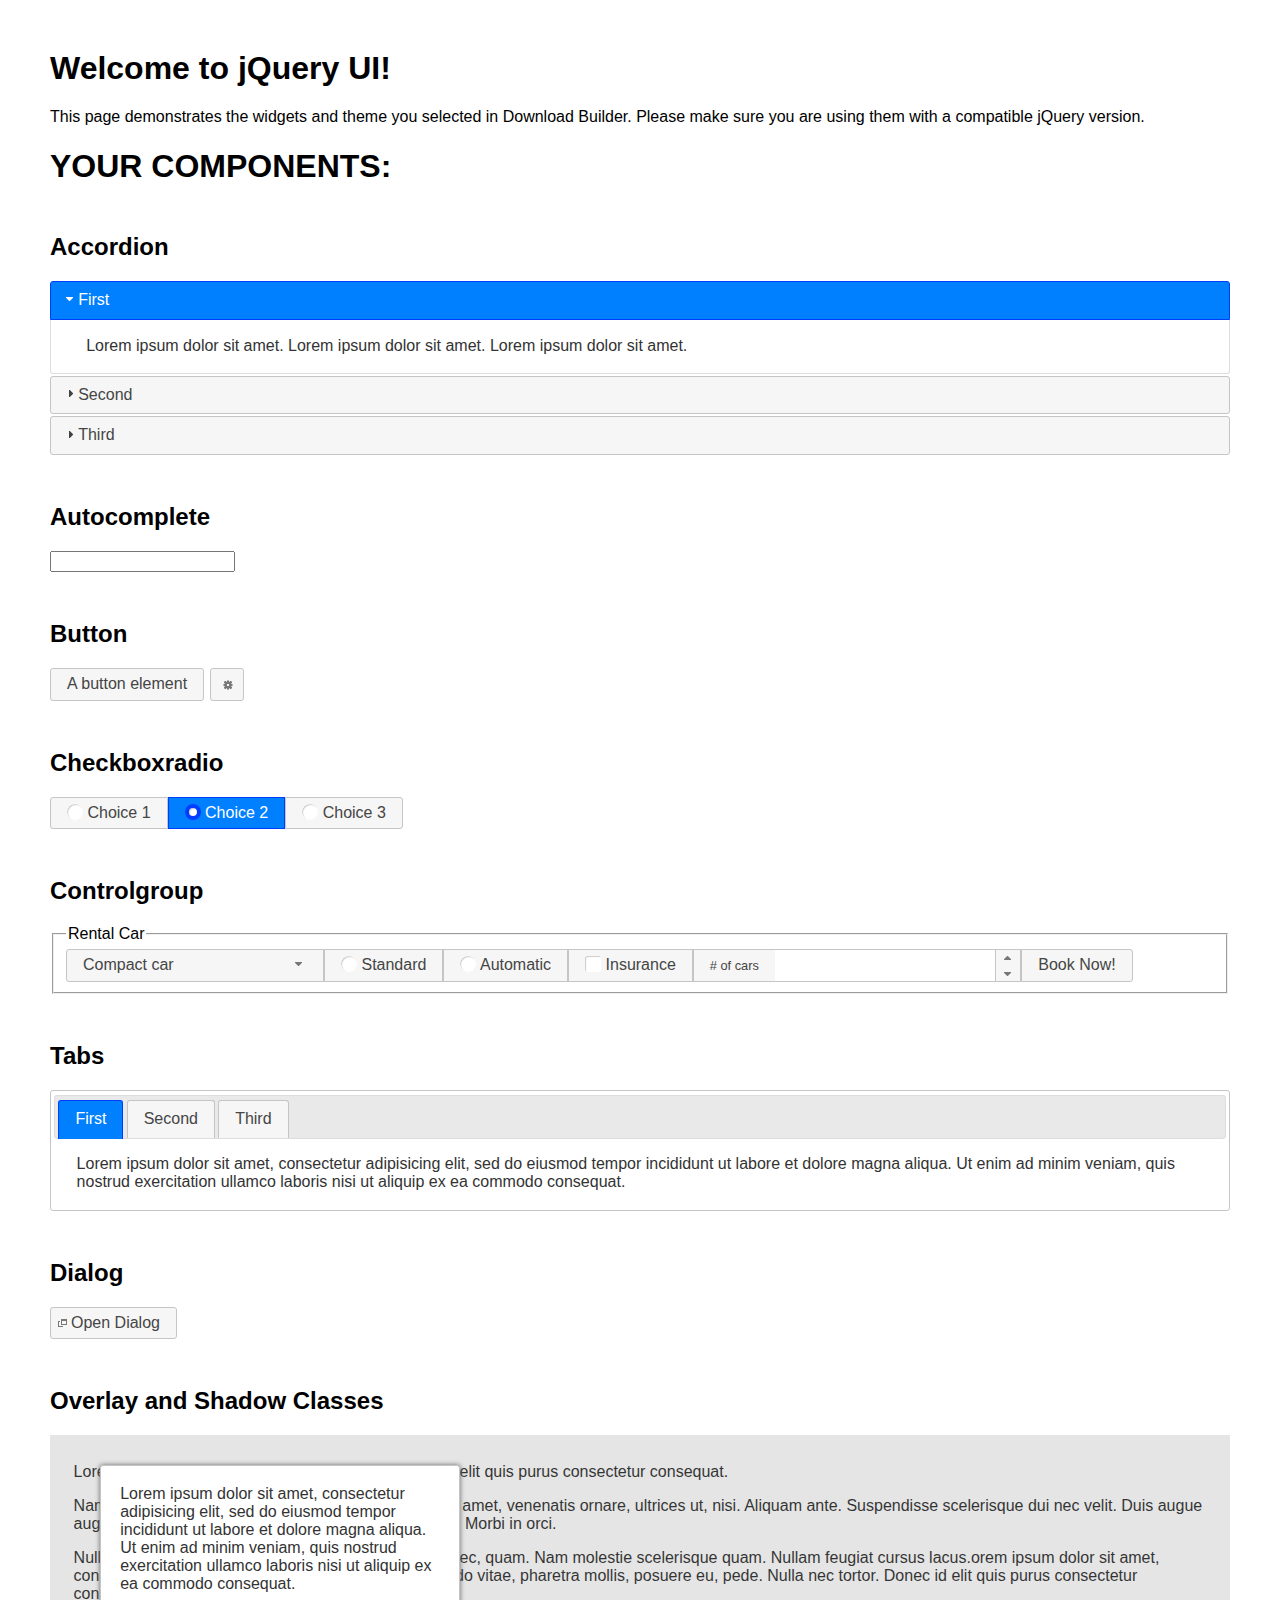
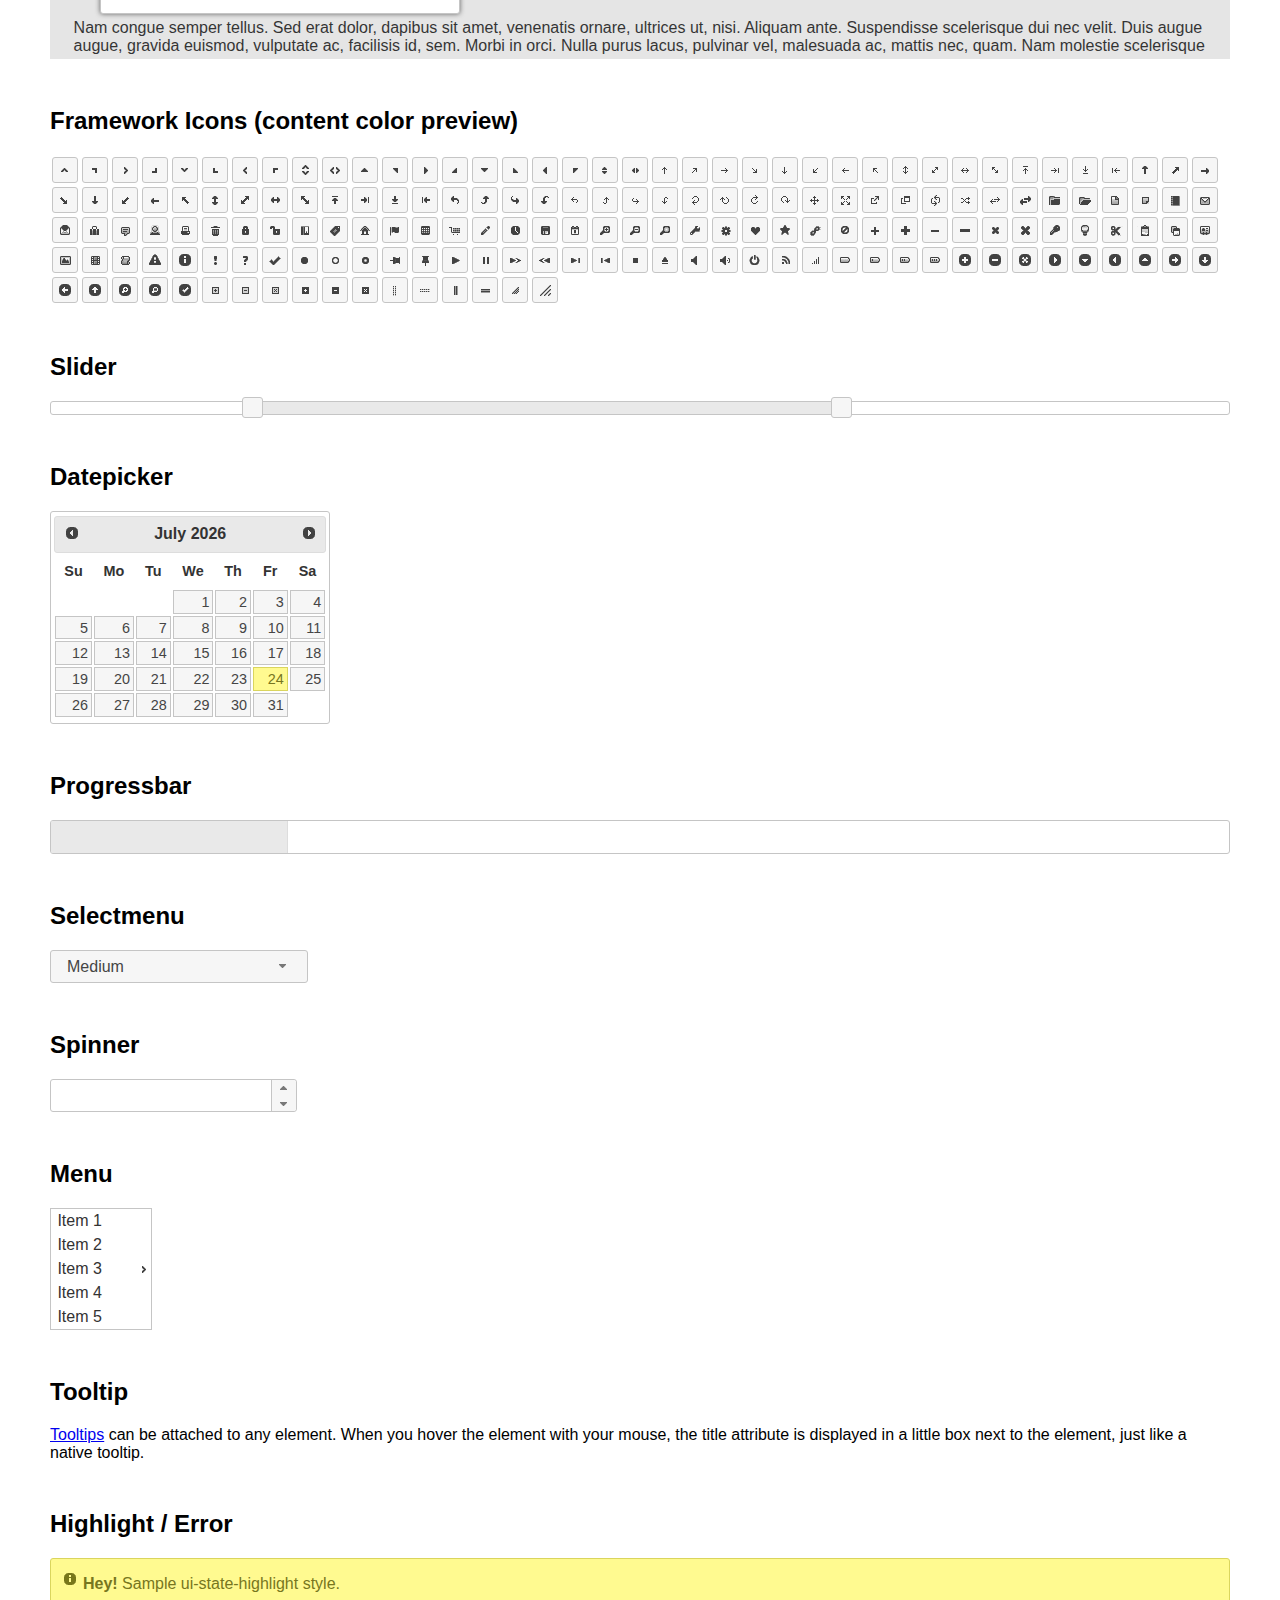
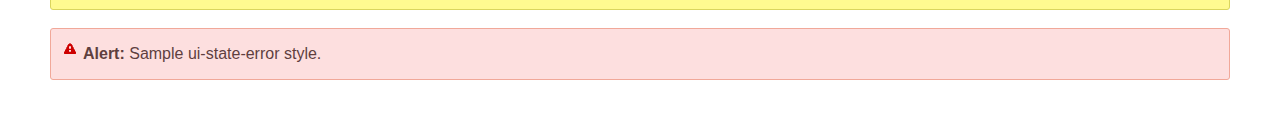
<file: files/jquery/jquery-ui-1.12.1.custom/index.html>
<!doctype html>
<html lang="us">
<head>
	<meta charset="utf-8">
	<title>jQuery UI Example Page</title>
	<link href="jquery-ui.css" rel="stylesheet">
	<style>
	body{
		font-family: "Trebuchet MS", sans-serif;
		margin: 50px;
	}
	.demoHeaders {
		margin-top: 2em;
	}
	#dialog-link {
		padding: .4em 1em .4em 20px;
		text-decoration: none;
		position: relative;
	}
	#dialog-link span.ui-icon {
		margin: 0 5px 0 0;
		position: absolute;
		left: .2em;
		top: 50%;
		margin-top: -8px;
	}
	#icons {
		margin: 0;
		padding: 0;
	}
	#icons li {
		margin: 2px;
		position: relative;
		padding: 4px 0;
		cursor: pointer;
		float: left;
		list-style: none;
	}
	#icons span.ui-icon {
		float: left;
		margin: 0 4px;
	}
	.fakewindowcontain .ui-widget-overlay {
		position: absolute;
	}
	select {
		width: 200px;
	}
	</style>
</head>
<body>

<h1>Welcome to jQuery UI!</h1>

<div class="ui-widget">
	<p>This page demonstrates the widgets and theme you selected in Download Builder. Please make sure you are using them with a compatible jQuery version.</p>
</div>

<h1>YOUR COMPONENTS:</h1>

<!-- Accordion -->
<h2 class="demoHeaders">Accordion</h2>
<div id="accordion">
	<h3>First</h3>
	<div>Lorem ipsum dolor sit amet. Lorem ipsum dolor sit amet. Lorem ipsum dolor sit amet.</div>
	<h3>Second</h3>
	<div>Phasellus mattis tincidunt nibh.</div>
	<h3>Third</h3>
	<div>Nam dui erat, auctor a, dignissim quis.</div>
</div>

<!-- Autocomplete -->
<h2 class="demoHeaders">Autocomplete</h2>
<div>
	<input id="autocomplete" title="type &quot;a&quot;">
</div>

<!-- Button -->
<h2 class="demoHeaders">Button</h2>
<button id="button">A button element</button>
<button id="button-icon">An icon-only button</button>

<!-- Checkboxradio -->
<h2 class="demoHeaders">Checkboxradio</h2>
<form style="margin-top: 1em;">
	<div id="radioset">
		<input type="radio" id="radio1" name="radio"><label for="radio1">Choice 1</label>
		<input type="radio" id="radio2" name="radio" checked="checked"><label for="radio2">Choice 2</label>
		<input type="radio" id="radio3" name="radio"><label for="radio3">Choice 3</label>
	</div>
</form>

<!-- Controlgroup -->
<h2 class="demoHeaders">Controlgroup</h2>
<fieldset>
	<legend>Rental Car</legend>
	<div id="controlgroup">
		<select id="car-type">
			<option>Compact car</option>
			<option>Midsize car</option>
			<option>Full size car</option>
			<option>SUV</option>
			<option>Luxury</option>
			<option>Truck</option>
			<option>Van</option>
		</select>
		<label for="transmission-standard">Standard</label>
		<input type="radio" name="transmission" id="transmission-standard">
		<label for="transmission-automatic">Automatic</label>
		<input type="radio" name="transmission" id="transmission-automatic">
		<label for="insurance">Insurance</label>
		<input type="checkbox" name="insurance" id="insurance">
		<label for="horizontal-spinner" class="ui-controlgroup-label"># of cars</label>
		<input id="horizontal-spinner" class="ui-spinner-input">
		<button>Book Now!</button>
	</div>
</fieldset>

<!-- Tabs -->
<h2 class="demoHeaders">Tabs</h2>
<div id="tabs">
	<ul>
		<li><a href="#tabs-1">First</a></li>
		<li><a href="#tabs-2">Second</a></li>
		<li><a href="#tabs-3">Third</a></li>
	</ul>
	<div id="tabs-1">Lorem ipsum dolor sit amet, consectetur adipisicing elit, sed do eiusmod tempor incididunt ut labore et dolore magna aliqua. Ut enim ad minim veniam, quis nostrud exercitation ullamco laboris nisi ut aliquip ex ea commodo consequat.</div>
	<div id="tabs-2">Phasellus mattis tincidunt nibh. Cras orci urna, blandit id, pretium vel, aliquet ornare, felis. Maecenas scelerisque sem non nisl. Fusce sed lorem in enim dictum bibendum.</div>
	<div id="tabs-3">Nam dui erat, auctor a, dignissim quis, sollicitudin eu, felis. Pellentesque nisi urna, interdum eget, sagittis et, consequat vestibulum, lacus. Mauris porttitor ullamcorper augue.</div>
</div>

<h2 class="demoHeaders">Dialog</h2>
<p>
	<button id="dialog-link" class="ui-button ui-corner-all ui-widget">
		<span class="ui-icon ui-icon-newwin"></span>Open Dialog
	</button>
</p>

<h2 class="demoHeaders">Overlay and Shadow Classes</h2>
<div style="position: relative; width: 96%; height: 200px; padding:1% 2%; overflow:hidden;" class="fakewindowcontain">
	<p>Lorem ipsum dolor sit amet,  Nulla nec tortor. Donec id elit quis purus consectetur consequat. </p><p>Nam congue semper tellus. Sed erat dolor, dapibus sit amet, venenatis ornare, ultrices ut, nisi. Aliquam ante. Suspendisse scelerisque dui nec velit. Duis augue augue, gravida euismod, vulputate ac, facilisis id, sem. Morbi in orci. </p><p>Nulla purus lacus, pulvinar vel, malesuada ac, mattis nec, quam. Nam molestie scelerisque quam. Nullam feugiat cursus lacus.orem ipsum dolor sit amet, consectetur adipiscing elit. Donec libero risus, commodo vitae, pharetra mollis, posuere eu, pede. Nulla nec tortor. Donec id elit quis purus consectetur consequat. </p><p>Nam congue semper tellus. Sed erat dolor, dapibus sit amet, venenatis ornare, ultrices ut, nisi. Aliquam ante. Suspendisse scelerisque dui nec velit. Duis augue augue, gravida euismod, vulputate ac, facilisis id, sem. Morbi in orci. Nulla purus lacus, pulvinar vel, malesuada ac, mattis nec, quam. Nam molestie scelerisque quam. </p><p>Nullam feugiat cursus lacus.orem ipsum dolor sit amet, consectetur adipiscing elit. Donec libero risus, commodo vitae, pharetra mollis, posuere eu, pede. Nulla nec tortor. Donec id elit quis purus consectetur consequat. Nam congue semper tellus. Sed erat dolor, dapibus sit amet, venenatis ornare, ultrices ut, nisi. Aliquam ante. </p><p>Suspendisse scelerisque dui nec velit. Duis augue augue, gravida euismod, vulputate ac, facilisis id, sem. Morbi in orci. Nulla purus lacus, pulvinar vel, malesuada ac, mattis nec, quam. Nam molestie scelerisque quam. Nullam feugiat cursus lacus.orem ipsum dolor sit amet, consectetur adipiscing elit. Donec libero risus, commodo vitae, pharetra mollis, posuere eu, pede. Nulla nec tortor. Donec id elit quis purus consectetur consequat. Nam congue semper tellus. Sed erat dolor, dapibus sit amet, venenatis ornare, ultrices ut, nisi. </p>

	<!-- ui-dialog -->
	<div class="ui-widget-overlay ui-front"></div>
	<div style="position: absolute; width: 320px; left: 50px; top: 30px; padding: 1.2em" class="ui-widget ui-front ui-widget-content ui-corner-all ui-widget-shadow">
		Lorem ipsum dolor sit amet, consectetur adipisicing elit, sed do eiusmod tempor incididunt ut labore et dolore magna aliqua. Ut enim ad minim veniam, quis nostrud exercitation ullamco laboris nisi ut aliquip ex ea commodo consequat.
	</div>

</div>

<!-- ui-dialog -->
<div id="dialog" title="Dialog Title">
	<p>Lorem ipsum dolor sit amet, consectetur adipisicing elit, sed do eiusmod tempor incididunt ut labore et dolore magna aliqua. Ut enim ad minim veniam, quis nostrud exercitation ullamco laboris nisi ut aliquip ex ea commodo consequat.</p>
</div>


<h2 class="demoHeaders">Framework Icons (content color preview)</h2>
<ul id="icons" class="ui-widget ui-helper-clearfix">
	<li class="ui-state-default ui-corner-all" title=".ui-icon-caret-1-n"><span class="ui-icon ui-icon-caret-1-n"></span></li>
	<li class="ui-state-default ui-corner-all" title=".ui-icon-caret-1-ne"><span class="ui-icon ui-icon-caret-1-ne"></span></li>
	<li class="ui-state-default ui-corner-all" title=".ui-icon-caret-1-e"><span class="ui-icon ui-icon-caret-1-e"></span></li>
	<li class="ui-state-default ui-corner-all" title=".ui-icon-caret-1-se"><span class="ui-icon ui-icon-caret-1-se"></span></li>
	<li class="ui-state-default ui-corner-all" title=".ui-icon-caret-1-s"><span class="ui-icon ui-icon-caret-1-s"></span></li>
	<li class="ui-state-default ui-corner-all" title=".ui-icon-caret-1-sw"><span class="ui-icon ui-icon-caret-1-sw"></span></li>
	<li class="ui-state-default ui-corner-all" title=".ui-icon-caret-1-w"><span class="ui-icon ui-icon-caret-1-w"></span></li>
	<li class="ui-state-default ui-corner-all" title=".ui-icon-caret-1-nw"><span class="ui-icon ui-icon-caret-1-nw"></span></li>
	<li class="ui-state-default ui-corner-all" title=".ui-icon-caret-2-n-s"><span class="ui-icon ui-icon-caret-2-n-s"></span></li>
	<li class="ui-state-default ui-corner-all" title=".ui-icon-caret-2-e-w"><span class="ui-icon ui-icon-caret-2-e-w"></span></li>
	<li class="ui-state-default ui-corner-all" title=".ui-icon-triangle-1-n"><span class="ui-icon ui-icon-triangle-1-n"></span></li>
	<li class="ui-state-default ui-corner-all" title=".ui-icon-triangle-1-ne"><span class="ui-icon ui-icon-triangle-1-ne"></span></li>
	<li class="ui-state-default ui-corner-all" title=".ui-icon-triangle-1-e"><span class="ui-icon ui-icon-triangle-1-e"></span></li>
	<li class="ui-state-default ui-corner-all" title=".ui-icon-triangle-1-se"><span class="ui-icon ui-icon-triangle-1-se"></span></li>
	<li class="ui-state-default ui-corner-all" title=".ui-icon-triangle-1-s"><span class="ui-icon ui-icon-triangle-1-s"></span></li>
	<li class="ui-state-default ui-corner-all" title=".ui-icon-triangle-1-sw"><span class="ui-icon ui-icon-triangle-1-sw"></span></li>
	<li class="ui-state-default ui-corner-all" title=".ui-icon-triangle-1-w"><span class="ui-icon ui-icon-triangle-1-w"></span></li>
	<li class="ui-state-default ui-corner-all" title=".ui-icon-triangle-1-nw"><span class="ui-icon ui-icon-triangle-1-nw"></span></li>
	<li class="ui-state-default ui-corner-all" title=".ui-icon-triangle-2-n-s"><span class="ui-icon ui-icon-triangle-2-n-s"></span></li>
	<li class="ui-state-default ui-corner-all" title=".ui-icon-triangle-2-e-w"><span class="ui-icon ui-icon-triangle-2-e-w"></span></li>
	<li class="ui-state-default ui-corner-all" title=".ui-icon-arrow-1-n"><span class="ui-icon ui-icon-arrow-1-n"></span></li>
	<li class="ui-state-default ui-corner-all" title=".ui-icon-arrow-1-ne"><span class="ui-icon ui-icon-arrow-1-ne"></span></li>
	<li class="ui-state-default ui-corner-all" title=".ui-icon-arrow-1-e"><span class="ui-icon ui-icon-arrow-1-e"></span></li>
	<li class="ui-state-default ui-corner-all" title=".ui-icon-arrow-1-se"><span class="ui-icon ui-icon-arrow-1-se"></span></li>
	<li class="ui-state-default ui-corner-all" title=".ui-icon-arrow-1-s"><span class="ui-icon ui-icon-arrow-1-s"></span></li>
	<li class="ui-state-default ui-corner-all" title=".ui-icon-arrow-1-sw"><span class="ui-icon ui-icon-arrow-1-sw"></span></li>
	<li class="ui-state-default ui-corner-all" title=".ui-icon-arrow-1-w"><span class="ui-icon ui-icon-arrow-1-w"></span></li>
	<li class="ui-state-default ui-corner-all" title=".ui-icon-arrow-1-nw"><span class="ui-icon ui-icon-arrow-1-nw"></span></li>
	<li class="ui-state-default ui-corner-all" title=".ui-icon-arrow-2-n-s"><span class="ui-icon ui-icon-arrow-2-n-s"></span></li>
	<li class="ui-state-default ui-corner-all" title=".ui-icon-arrow-2-ne-sw"><span class="ui-icon ui-icon-arrow-2-ne-sw"></span></li>
	<li class="ui-state-default ui-corner-all" title=".ui-icon-arrow-2-e-w"><span class="ui-icon ui-icon-arrow-2-e-w"></span></li>
	<li class="ui-state-default ui-corner-all" title=".ui-icon-arrow-2-se-nw"><span class="ui-icon ui-icon-arrow-2-se-nw"></span></li>
	<li class="ui-state-default ui-corner-all" title=".ui-icon-arrowstop-1-n"><span class="ui-icon ui-icon-arrowstop-1-n"></span></li>
	<li class="ui-state-default ui-corner-all" title=".ui-icon-arrowstop-1-e"><span class="ui-icon ui-icon-arrowstop-1-e"></span></li>
	<li class="ui-state-default ui-corner-all" title=".ui-icon-arrowstop-1-s"><span class="ui-icon ui-icon-arrowstop-1-s"></span></li>
	<li class="ui-state-default ui-corner-all" title=".ui-icon-arrowstop-1-w"><span class="ui-icon ui-icon-arrowstop-1-w"></span></li>
	<li class="ui-state-default ui-corner-all" title=".ui-icon-arrowthick-1-n"><span class="ui-icon ui-icon-arrowthick-1-n"></span></li>
	<li class="ui-state-default ui-corner-all" title=".ui-icon-arrowthick-1-ne"><span class="ui-icon ui-icon-arrowthick-1-ne"></span></li>
	<li class="ui-state-default ui-corner-all" title=".ui-icon-arrowthick-1-e"><span class="ui-icon ui-icon-arrowthick-1-e"></span></li>
	<li class="ui-state-default ui-corner-all" title=".ui-icon-arrowthick-1-se"><span class="ui-icon ui-icon-arrowthick-1-se"></span></li>
	<li class="ui-state-default ui-corner-all" title=".ui-icon-arrowthick-1-s"><span class="ui-icon ui-icon-arrowthick-1-s"></span></li>
	<li class="ui-state-default ui-corner-all" title=".ui-icon-arrowthick-1-sw"><span class="ui-icon ui-icon-arrowthick-1-sw"></span></li>
	<li class="ui-state-default ui-corner-all" title=".ui-icon-arrowthick-1-w"><span class="ui-icon ui-icon-arrowthick-1-w"></span></li>
	<li class="ui-state-default ui-corner-all" title=".ui-icon-arrowthick-1-nw"><span class="ui-icon ui-icon-arrowthick-1-nw"></span></li>
	<li class="ui-state-default ui-corner-all" title=".ui-icon-arrowthick-2-n-s"><span class="ui-icon ui-icon-arrowthick-2-n-s"></span></li>
	<li class="ui-state-default ui-corner-all" title=".ui-icon-arrowthick-2-ne-sw"><span class="ui-icon ui-icon-arrowthick-2-ne-sw"></span></li>
	<li class="ui-state-default ui-corner-all" title=".ui-icon-arrowthick-2-e-w"><span class="ui-icon ui-icon-arrowthick-2-e-w"></span></li>
	<li class="ui-state-default ui-corner-all" title=".ui-icon-arrowthick-2-se-nw"><span class="ui-icon ui-icon-arrowthick-2-se-nw"></span></li>
	<li class="ui-state-default ui-corner-all" title=".ui-icon-arrowthickstop-1-n"><span class="ui-icon ui-icon-arrowthickstop-1-n"></span></li>
	<li class="ui-state-default ui-corner-all" title=".ui-icon-arrowthickstop-1-e"><span class="ui-icon ui-icon-arrowthickstop-1-e"></span></li>
	<li class="ui-state-default ui-corner-all" title=".ui-icon-arrowthickstop-1-s"><span class="ui-icon ui-icon-arrowthickstop-1-s"></span></li>
	<li class="ui-state-default ui-corner-all" title=".ui-icon-arrowthickstop-1-w"><span class="ui-icon ui-icon-arrowthickstop-1-w"></span></li>
	<li class="ui-state-default ui-corner-all" title=".ui-icon-arrowreturnthick-1-w"><span class="ui-icon ui-icon-arrowreturnthick-1-w"></span></li>
	<li class="ui-state-default ui-corner-all" title=".ui-icon-arrowreturnthick-1-n"><span class="ui-icon ui-icon-arrowreturnthick-1-n"></span></li>
	<li class="ui-state-default ui-corner-all" title=".ui-icon-arrowreturnthick-1-e"><span class="ui-icon ui-icon-arrowreturnthick-1-e"></span></li>
	<li class="ui-state-default ui-corner-all" title=".ui-icon-arrowreturnthick-1-s"><span class="ui-icon ui-icon-arrowreturnthick-1-s"></span></li>
	<li class="ui-state-default ui-corner-all" title=".ui-icon-arrowreturn-1-w"><span class="ui-icon ui-icon-arrowreturn-1-w"></span></li>
	<li class="ui-state-default ui-corner-all" title=".ui-icon-arrowreturn-1-n"><span class="ui-icon ui-icon-arrowreturn-1-n"></span></li>
	<li class="ui-state-default ui-corner-all" title=".ui-icon-arrowreturn-1-e"><span class="ui-icon ui-icon-arrowreturn-1-e"></span></li>
	<li class="ui-state-default ui-corner-all" title=".ui-icon-arrowreturn-1-s"><span class="ui-icon ui-icon-arrowreturn-1-s"></span></li>
	<li class="ui-state-default ui-corner-all" title=".ui-icon-arrowrefresh-1-w"><span class="ui-icon ui-icon-arrowrefresh-1-w"></span></li>
	<li class="ui-state-default ui-corner-all" title=".ui-icon-arrowrefresh-1-n"><span class="ui-icon ui-icon-arrowrefresh-1-n"></span></li>
	<li class="ui-state-default ui-corner-all" title=".ui-icon-arrowrefresh-1-e"><span class="ui-icon ui-icon-arrowrefresh-1-e"></span></li>
	<li class="ui-state-default ui-corner-all" title=".ui-icon-arrowrefresh-1-s"><span class="ui-icon ui-icon-arrowrefresh-1-s"></span></li>
	<li class="ui-state-default ui-corner-all" title=".ui-icon-arrow-4"><span class="ui-icon ui-icon-arrow-4"></span></li>
	<li class="ui-state-default ui-corner-all" title=".ui-icon-arrow-4-diag"><span class="ui-icon ui-icon-arrow-4-diag"></span></li>
	<li class="ui-state-default ui-corner-all" title=".ui-icon-extlink"><span class="ui-icon ui-icon-extlink"></span></li>
	<li class="ui-state-default ui-corner-all" title=".ui-icon-newwin"><span class="ui-icon ui-icon-newwin"></span></li>
	<li class="ui-state-default ui-corner-all" title=".ui-icon-refresh"><span class="ui-icon ui-icon-refresh"></span></li>
	<li class="ui-state-default ui-corner-all" title=".ui-icon-shuffle"><span class="ui-icon ui-icon-shuffle"></span></li>
	<li class="ui-state-default ui-corner-all" title=".ui-icon-transfer-e-w"><span class="ui-icon ui-icon-transfer-e-w"></span></li>
	<li class="ui-state-default ui-corner-all" title=".ui-icon-transferthick-e-w"><span class="ui-icon ui-icon-transferthick-e-w"></span></li>
	<li class="ui-state-default ui-corner-all" title=".ui-icon-folder-collapsed"><span class="ui-icon ui-icon-folder-collapsed"></span></li>
	<li class="ui-state-default ui-corner-all" title=".ui-icon-folder-open"><span class="ui-icon ui-icon-folder-open"></span></li>
	<li class="ui-state-default ui-corner-all" title=".ui-icon-document"><span class="ui-icon ui-icon-document"></span></li>
	<li class="ui-state-default ui-corner-all" title=".ui-icon-document-b"><span class="ui-icon ui-icon-document-b"></span></li>
	<li class="ui-state-default ui-corner-all" title=".ui-icon-note"><span class="ui-icon ui-icon-note"></span></li>
	<li class="ui-state-default ui-corner-all" title=".ui-icon-mail-closed"><span class="ui-icon ui-icon-mail-closed"></span></li>
	<li class="ui-state-default ui-corner-all" title=".ui-icon-mail-open"><span class="ui-icon ui-icon-mail-open"></span></li>
	<li class="ui-state-default ui-corner-all" title=".ui-icon-suitcase"><span class="ui-icon ui-icon-suitcase"></span></li>
	<li class="ui-state-default ui-corner-all" title=".ui-icon-comment"><span class="ui-icon ui-icon-comment"></span></li>
	<li class="ui-state-default ui-corner-all" title=".ui-icon-person"><span class="ui-icon ui-icon-person"></span></li>
	<li class="ui-state-default ui-corner-all" title=".ui-icon-print"><span class="ui-icon ui-icon-print"></span></li>
	<li class="ui-state-default ui-corner-all" title=".ui-icon-trash"><span class="ui-icon ui-icon-trash"></span></li>
	<li class="ui-state-default ui-corner-all" title=".ui-icon-locked"><span class="ui-icon ui-icon-locked"></span></li>
	<li class="ui-state-default ui-corner-all" title=".ui-icon-unlocked"><span class="ui-icon ui-icon-unlocked"></span></li>
	<li class="ui-state-default ui-corner-all" title=".ui-icon-bookmark"><span class="ui-icon ui-icon-bookmark"></span></li>
	<li class="ui-state-default ui-corner-all" title=".ui-icon-tag"><span class="ui-icon ui-icon-tag"></span></li>
	<li class="ui-state-default ui-corner-all" title=".ui-icon-home"><span class="ui-icon ui-icon-home"></span></li>
	<li class="ui-state-default ui-corner-all" title=".ui-icon-flag"><span class="ui-icon ui-icon-flag"></span></li>
	<li class="ui-state-default ui-corner-all" title=".ui-icon-calculator"><span class="ui-icon ui-icon-calculator"></span></li>
	<li class="ui-state-default ui-corner-all" title=".ui-icon-cart"><span class="ui-icon ui-icon-cart"></span></li>
	<li class="ui-state-default ui-corner-all" title=".ui-icon-pencil"><span class="ui-icon ui-icon-pencil"></span></li>
	<li class="ui-state-default ui-corner-all" title=".ui-icon-clock"><span class="ui-icon ui-icon-clock"></span></li>
	<li class="ui-state-default ui-corner-all" title=".ui-icon-disk"><span class="ui-icon ui-icon-disk"></span></li>
	<li class="ui-state-default ui-corner-all" title=".ui-icon-calendar"><span class="ui-icon ui-icon-calendar"></span></li>
	<li class="ui-state-default ui-corner-all" title=".ui-icon-zoomin"><span class="ui-icon ui-icon-zoomin"></span></li>
	<li class="ui-state-default ui-corner-all" title=".ui-icon-zoomout"><span class="ui-icon ui-icon-zoomout"></span></li>
	<li class="ui-state-default ui-corner-all" title=".ui-icon-search"><span class="ui-icon ui-icon-search"></span></li>
	<li class="ui-state-default ui-corner-all" title=".ui-icon-wrench"><span class="ui-icon ui-icon-wrench"></span></li>
	<li class="ui-state-default ui-corner-all" title=".ui-icon-gear"><span class="ui-icon ui-icon-gear"></span></li>
	<li class="ui-state-default ui-corner-all" title=".ui-icon-heart"><span class="ui-icon ui-icon-heart"></span></li>
	<li class="ui-state-default ui-corner-all" title=".ui-icon-star"><span class="ui-icon ui-icon-star"></span></li>
	<li class="ui-state-default ui-corner-all" title=".ui-icon-link"><span class="ui-icon ui-icon-link"></span></li>
	<li class="ui-state-default ui-corner-all" title=".ui-icon-cancel"><span class="ui-icon ui-icon-cancel"></span></li>
	<li class="ui-state-default ui-corner-all" title=".ui-icon-plus"><span class="ui-icon ui-icon-plus"></span></li>
	<li class="ui-state-default ui-corner-all" title=".ui-icon-plusthick"><span class="ui-icon ui-icon-plusthick"></span></li>
	<li class="ui-state-default ui-corner-all" title=".ui-icon-minus"><span class="ui-icon ui-icon-minus"></span></li>
	<li class="ui-state-default ui-corner-all" title=".ui-icon-minusthick"><span class="ui-icon ui-icon-minusthick"></span></li>
	<li class="ui-state-default ui-corner-all" title=".ui-icon-close"><span class="ui-icon ui-icon-close"></span></li>
	<li class="ui-state-default ui-corner-all" title=".ui-icon-closethick"><span class="ui-icon ui-icon-closethick"></span></li>
	<li class="ui-state-default ui-corner-all" title=".ui-icon-key"><span class="ui-icon ui-icon-key"></span></li>
	<li class="ui-state-default ui-corner-all" title=".ui-icon-lightbulb"><span class="ui-icon ui-icon-lightbulb"></span></li>
	<li class="ui-state-default ui-corner-all" title=".ui-icon-scissors"><span class="ui-icon ui-icon-scissors"></span></li>
	<li class="ui-state-default ui-corner-all" title=".ui-icon-clipboard"><span class="ui-icon ui-icon-clipboard"></span></li>
	<li class="ui-state-default ui-corner-all" title=".ui-icon-copy"><span class="ui-icon ui-icon-copy"></span></li>
	<li class="ui-state-default ui-corner-all" title=".ui-icon-contact"><span class="ui-icon ui-icon-contact"></span></li>
	<li class="ui-state-default ui-corner-all" title=".ui-icon-image"><span class="ui-icon ui-icon-image"></span></li>
	<li class="ui-state-default ui-corner-all" title=".ui-icon-video"><span class="ui-icon ui-icon-video"></span></li>
	<li class="ui-state-default ui-corner-all" title=".ui-icon-script"><span class="ui-icon ui-icon-script"></span></li>
	<li class="ui-state-default ui-corner-all" title=".ui-icon-alert"><span class="ui-icon ui-icon-alert"></span></li>
	<li class="ui-state-default ui-corner-all" title=".ui-icon-info"><span class="ui-icon ui-icon-info"></span></li>
	<li class="ui-state-default ui-corner-all" title=".ui-icon-notice"><span class="ui-icon ui-icon-notice"></span></li>
	<li class="ui-state-default ui-corner-all" title=".ui-icon-help"><span class="ui-icon ui-icon-help"></span></li>
	<li class="ui-state-default ui-corner-all" title=".ui-icon-check"><span class="ui-icon ui-icon-check"></span></li>
	<li class="ui-state-default ui-corner-all" title=".ui-icon-bullet"><span class="ui-icon ui-icon-bullet"></span></li>
	<li class="ui-state-default ui-corner-all" title=".ui-icon-radio-off"><span class="ui-icon ui-icon-radio-off"></span></li>
	<li class="ui-state-default ui-corner-all" title=".ui-icon-radio-on"><span class="ui-icon ui-icon-radio-on"></span></li>
	<li class="ui-state-default ui-corner-all" title=".ui-icon-pin-w"><span class="ui-icon ui-icon-pin-w"></span></li>
	<li class="ui-state-default ui-corner-all" title=".ui-icon-pin-s"><span class="ui-icon ui-icon-pin-s"></span></li>
	<li class="ui-state-default ui-corner-all" title=".ui-icon-play"><span class="ui-icon ui-icon-play"></span></li>
	<li class="ui-state-default ui-corner-all" title=".ui-icon-pause"><span class="ui-icon ui-icon-pause"></span></li>
	<li class="ui-state-default ui-corner-all" title=".ui-icon-seek-next"><span class="ui-icon ui-icon-seek-next"></span></li>
	<li class="ui-state-default ui-corner-all" title=".ui-icon-seek-prev"><span class="ui-icon ui-icon-seek-prev"></span></li>
	<li class="ui-state-default ui-corner-all" title=".ui-icon-seek-end"><span class="ui-icon ui-icon-seek-end"></span></li>
	<li class="ui-state-default ui-corner-all" title=".ui-icon-seek-first"><span class="ui-icon ui-icon-seek-first"></span></li>
	<li class="ui-state-default ui-corner-all" title=".ui-icon-stop"><span class="ui-icon ui-icon-stop"></span></li>
	<li class="ui-state-default ui-corner-all" title=".ui-icon-eject"><span class="ui-icon ui-icon-eject"></span></li>
	<li class="ui-state-default ui-corner-all" title=".ui-icon-volume-off"><span class="ui-icon ui-icon-volume-off"></span></li>
	<li class="ui-state-default ui-corner-all" title=".ui-icon-volume-on"><span class="ui-icon ui-icon-volume-on"></span></li>
	<li class="ui-state-default ui-corner-all" title=".ui-icon-power"><span class="ui-icon ui-icon-power"></span></li>
	<li class="ui-state-default ui-corner-all" title=".ui-icon-signal-diag"><span class="ui-icon ui-icon-signal-diag"></span></li>
	<li class="ui-state-default ui-corner-all" title=".ui-icon-signal"><span class="ui-icon ui-icon-signal"></span></li>
	<li class="ui-state-default ui-corner-all" title=".ui-icon-battery-0"><span class="ui-icon ui-icon-battery-0"></span></li>
	<li class="ui-state-default ui-corner-all" title=".ui-icon-battery-1"><span class="ui-icon ui-icon-battery-1"></span></li>
	<li class="ui-state-default ui-corner-all" title=".ui-icon-battery-2"><span class="ui-icon ui-icon-battery-2"></span></li>
	<li class="ui-state-default ui-corner-all" title=".ui-icon-battery-3"><span class="ui-icon ui-icon-battery-3"></span></li>
	<li class="ui-state-default ui-corner-all" title=".ui-icon-circle-plus"><span class="ui-icon ui-icon-circle-plus"></span></li>
	<li class="ui-state-default ui-corner-all" title=".ui-icon-circle-minus"><span class="ui-icon ui-icon-circle-minus"></span></li>
	<li class="ui-state-default ui-corner-all" title=".ui-icon-circle-close"><span class="ui-icon ui-icon-circle-close"></span></li>
	<li class="ui-state-default ui-corner-all" title=".ui-icon-circle-triangle-e"><span class="ui-icon ui-icon-circle-triangle-e"></span></li>
	<li class="ui-state-default ui-corner-all" title=".ui-icon-circle-triangle-s"><span class="ui-icon ui-icon-circle-triangle-s"></span></li>
	<li class="ui-state-default ui-corner-all" title=".ui-icon-circle-triangle-w"><span class="ui-icon ui-icon-circle-triangle-w"></span></li>
	<li class="ui-state-default ui-corner-all" title=".ui-icon-circle-triangle-n"><span class="ui-icon ui-icon-circle-triangle-n"></span></li>
	<li class="ui-state-default ui-corner-all" title=".ui-icon-circle-arrow-e"><span class="ui-icon ui-icon-circle-arrow-e"></span></li>
	<li class="ui-state-default ui-corner-all" title=".ui-icon-circle-arrow-s"><span class="ui-icon ui-icon-circle-arrow-s"></span></li>
	<li class="ui-state-default ui-corner-all" title=".ui-icon-circle-arrow-w"><span class="ui-icon ui-icon-circle-arrow-w"></span></li>
	<li class="ui-state-default ui-corner-all" title=".ui-icon-circle-arrow-n"><span class="ui-icon ui-icon-circle-arrow-n"></span></li>
	<li class="ui-state-default ui-corner-all" title=".ui-icon-circle-zoomin"><span class="ui-icon ui-icon-circle-zoomin"></span></li>
	<li class="ui-state-default ui-corner-all" title=".ui-icon-circle-zoomout"><span class="ui-icon ui-icon-circle-zoomout"></span></li>
	<li class="ui-state-default ui-corner-all" title=".ui-icon-circle-check"><span class="ui-icon ui-icon-circle-check"></span></li>
	<li class="ui-state-default ui-corner-all" title=".ui-icon-circlesmall-plus"><span class="ui-icon ui-icon-circlesmall-plus"></span></li>
	<li class="ui-state-default ui-corner-all" title=".ui-icon-circlesmall-minus"><span class="ui-icon ui-icon-circlesmall-minus"></span></li>
	<li class="ui-state-default ui-corner-all" title=".ui-icon-circlesmall-close"><span class="ui-icon ui-icon-circlesmall-close"></span></li>
	<li class="ui-state-default ui-corner-all" title=".ui-icon-squaresmall-plus"><span class="ui-icon ui-icon-squaresmall-plus"></span></li>
	<li class="ui-state-default ui-corner-all" title=".ui-icon-squaresmall-minus"><span class="ui-icon ui-icon-squaresmall-minus"></span></li>
	<li class="ui-state-default ui-corner-all" title=".ui-icon-squaresmall-close"><span class="ui-icon ui-icon-squaresmall-close"></span></li>
	<li class="ui-state-default ui-corner-all" title=".ui-icon-grip-dotted-vertical"><span class="ui-icon ui-icon-grip-dotted-vertical"></span></li>
	<li class="ui-state-default ui-corner-all" title=".ui-icon-grip-dotted-horizontal"><span class="ui-icon ui-icon-grip-dotted-horizontal"></span></li>
	<li class="ui-state-default ui-corner-all" title=".ui-icon-grip-solid-vertical"><span class="ui-icon ui-icon-grip-solid-vertical"></span></li>
	<li class="ui-state-default ui-corner-all" title=".ui-icon-grip-solid-horizontal"><span class="ui-icon ui-icon-grip-solid-horizontal"></span></li>
	<li class="ui-state-default ui-corner-all" title=".ui-icon-gripsmall-diagonal-se"><span class="ui-icon ui-icon-gripsmall-diagonal-se"></span></li>
	<li class="ui-state-default ui-corner-all" title=".ui-icon-grip-diagonal-se"><span class="ui-icon ui-icon-grip-diagonal-se"></span></li>
</ul>

<!-- Slider -->
<h2 class="demoHeaders">Slider</h2>
<div id="slider"></div>

<!-- Datepicker -->
<h2 class="demoHeaders">Datepicker</h2>
<div id="datepicker"></div>

<!-- Progressbar -->
<h2 class="demoHeaders">Progressbar</h2>
<div id="progressbar"></div>

<!-- Progressbar -->
<h2 class="demoHeaders">Selectmenu</h2>
<select id="selectmenu">
	<option>Slower</option>
	<option>Slow</option>
	<option selected="selected">Medium</option>
	<option>Fast</option>
	<option>Faster</option>
</select>

<!-- Spinner -->
<h2 class="demoHeaders">Spinner</h2>
<input id="spinner">

<!-- Menu -->
<h2 class="demoHeaders">Menu</h2>
<ul style="width:100px;" id="menu">
	<li><div>Item 1</div></li>
	<li><div>Item 2</div></li>
	<li><div>Item 3</div>
		<ul>
			<li><div>Item 3-1</div></li>
			<li><div>Item 3-2</div></li>
			<li><div>Item 3-3</div></li>
			<li><div>Item 3-4</div></li>
			<li><div>Item 3-5</div></li>
		</ul>
	</li>
	<li><div>Item 4</div></li>
	<li><div>Item 5</div></li>
</ul>

<!-- Tooltip -->
<h2 class="demoHeaders">Tooltip</h2>
<p id="tooltip">
	<a href="#" title="That&apos;s what this widget is">Tooltips</a> can be attached to any element. When you hover
the element with your mouse, the title attribute is displayed in a little box next to the element, just like a native tooltip.
</p>

<!-- Highlight / Error -->
<h2 class="demoHeaders">Highlight / Error</h2>
<div class="ui-widget">
	<div class="ui-state-highlight ui-corner-all" style="margin-top: 20px; padding: 0 .7em;">
		<p><span class="ui-icon ui-icon-info" style="float: left; margin-right: .3em;"></span>
		<strong>Hey!</strong> Sample ui-state-highlight style.</p>
	</div>
</div>
<br>
<div class="ui-widget">
	<div class="ui-state-error ui-corner-all" style="padding: 0 .7em;">
		<p><span class="ui-icon ui-icon-alert" style="float: left; margin-right: .3em;"></span>
		<strong>Alert:</strong> Sample ui-state-error style.</p>
	</div>
</div>

<script src="external/jquery/jquery.js"></script>
<script src="jquery-ui.js"></script>
<script>
$( "#accordion" ).accordion();

var availableTags = [
	"ActionScript",
	"AppleScript",
	"Asp",
	"BASIC",
	"C",
	"C++",
	"Clojure",
	"COBOL",
	"ColdFusion",
	"Erlang",
	"Fortran",
	"Groovy",
	"Haskell",
	"Java",
	"JavaScript",
	"Lisp",
	"Perl",
	"PHP",
	"Python",
	"Ruby",
	"Scala",
	"Scheme"
];
$( "#autocomplete" ).autocomplete({
	source: availableTags
});

$( "#button" ).button();
$( "#button-icon" ).button({
	icon: "ui-icon-gear",
	showLabel: false
});

$( "#radioset" ).buttonset();

$( "#controlgroup" ).controlgroup();

$( "#tabs" ).tabs();

$( "#dialog" ).dialog({
	autoOpen: false,
	width: 400,
	buttons: [
		{
			text: "Ok",
			click: function() {
				$( this ).dialog( "close" );
			}
		},
		{
			text: "Cancel",
			click: function() {
				$( this ).dialog( "close" );
			}
		}
	]
});

// Link to open the dialog
$( "#dialog-link" ).click(function( event ) {
	$( "#dialog" ).dialog( "open" );
	event.preventDefault();
});

$( "#datepicker" ).datepicker({
	inline: true
});

$( "#slider" ).slider({
	range: true,
	values: [ 17, 67 ]
});

$( "#progressbar" ).progressbar({
	value: 20
});

$( "#spinner" ).spinner();

$( "#menu" ).menu();

$( "#tooltip" ).tooltip();

$( "#selectmenu" ).selectmenu();

// Hover states on the static widgets
$( "#dialog-link, #icons li" ).hover(
	function() {
		$( this ).addClass( "ui-state-hover" );
	},
	function() {
		$( this ).removeClass( "ui-state-hover" );
	}
);
</script>
</body>
</html>
</file>
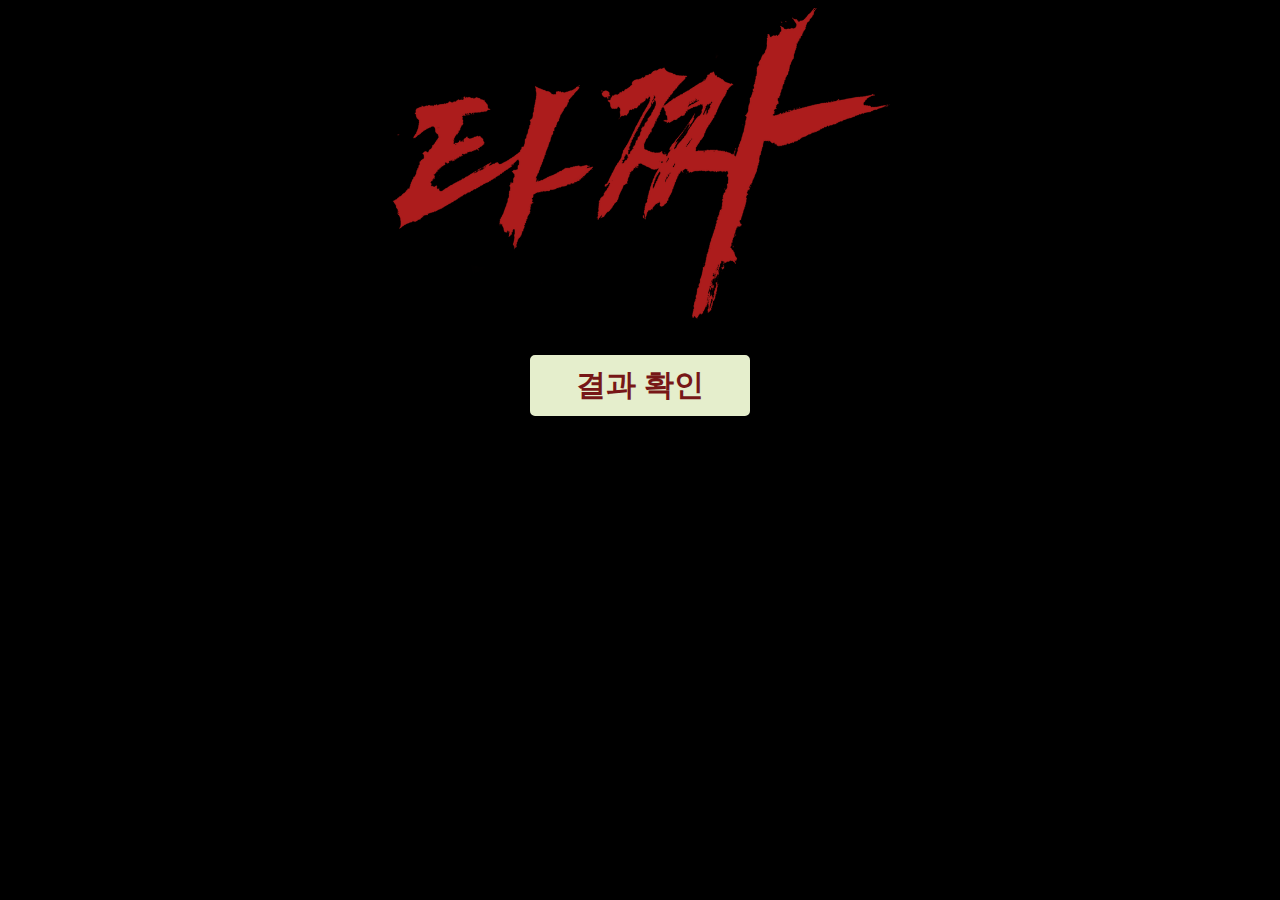
<file: winnerpage.html>
<!DOCTYPE html>
<html>

<link type="text/css" rel="stylesheet" href="first.css">
</link>

<body>
    <script src="jquery-3.6.0.min.js"></script>
    <script type="text/javascript" src="handleCard.js"></script>

    <script>
        $(document).ready(function() {
            $("#panel").click(function() {
                $("#panel").slideUp("fast");
            });
            $("#slide").click(function() {
                $("#panel").slideDown(10);
            });
            $("#flip").click(function() {
                $("#panel").slideToggle("slow");
            });
        });
    </script>
</body>

<body style="background-color: black;">
    <center>
        <img src="files/타짜.png" style="width:500px">
        <div id="slide"></div>
    </center>
    <center>
        <div id="panel">
            <flex>
                <box id="winnerbox0"></box>
            </flex>
            <flex>
                <box id="winnerbox1"></box>
            </flex>
            <flex>
                <box id="winnerbox2"></box>
            </flex>
            <flex>
                <box id="winnerbox3"></box>

            </flex>
        </div>
    </center>

    <center>
        <div id="flip">결과 확인</div>
    </center>
</body>
</file>
<file: first.css>
.middleBody {
  background-color: darkgreen;
}

.upper {
  background-color: rgb(22, 22, 22);
}

h1:first-child {
  /* 첫번째 태그의 텍스트 색상 */
  color: black;
  font-size: 50px;
}

#confirm {
  display: none;
  background-color: #ffffff;
  border: 1px solid #aaa;
  position: fixed;
  width: 250px;
  left: 50%;
  margin-left: -100px;
  padding: 6px 8px 8px;
  box-sizing: border-box;
  text-align: center;
}

#confirm button {
  background-color: #48e5da;
  display: inline-block;
  border-radius: 5px;
  border: 1px solid #aaa;
  padding: 5px;
  text-align: center;
  width: 80px;
  cursor: pointer;
}

#confirm .message {
  text-align: left;
}

.flex {
  display: flex;
  border-color: brown;
}

div#left {
  width: 15%;
  height: 700px;
  float: left;
}

div#middle {
  width: 40%;
  height: 700px;
  float: left;
}

div#right {
  width: 30%;
  height: 700px;
  float: left;
}

.container {
  margin: 10%;
}

.sameRow {
  border: 2px solid black;
  height: 40px;
  width: 100%;
}

.actionButton {
  background-color: rgb(174, 177, 166);
  font-size: 16px;
  font-weight: 1000;
  font-style: italic;
  border-radius: 110px;
  width: 110px;
  height: 110px;
  margin: 5px;
  border-color: brown;
  border-style: groove;
  border-width: 12px;
}

.actionButton:hover {
  border-width: 20px;
}

.pdescript {
  float: left;
  /* margin-top: 10px; */
  /* padding: 5px; */
  font-size: 30px;
  color: salmon;
  font-style: italic;
  font-family: Georgia, "Times New Roman", Times, serif;
}

.cdescript {
  float: left;
  /* margin-top: 10px; */
  /* padding: 5px; */
  font-size: 30px;
  color: yellow;
  font-style: italic;
  font-family: Georgia, "Times New Roman", Times, serif;
}

.player1 {
  float: left;
  margin-top: 50px;
}

.player2 {
  float: right;
  margin-top: 50px;
}

.player3 {
  float: left;
  margin-bottom: 50px;
}

.player4 {
  float: right;
  margin-bottom: 50px;
}

.playerholder {
  height: 240px;
  width: 300px;
  height: 150px;
  margin-right: 50px;
  border-style: dotted;
  border-width: thick;
  border-color: rgb(0, 85, 0);
  text-align: center;
}

.cardholder {
  margin-right: 50px;
  margin-left: 0px;
  width: 90px;
  height: 90px;
  padding: 30px;
  border-style: dotted;
  border-width: thick;
  border-color: white;
}

.card {
  background-color: blanchedalmond;
  border-width: 3px;
  border-color: brown;
}

.cardput {
  margin-left: 200px;
  margin-top: 40px;
  width: 300px;
  height: 150px;
  padding: 40px;
  border-radius: 30px;
  border-style: dotted;
  border-width: thick;
  border-color: palevioletred;
  float: right;
}

#cardthrow {
  width: 50px;
  background-image: url(/files/cards/red_back.png);
}

#cardthrow:hover {
  animation-play-state: paused;
}

#container {
  width: 400px;
  height: 400px;
  position: relative;
  background: yellow;
}

#animate {
  width: 50px;
  height: 50px;
  position: absolute;
  background-color: red;
}

.leftdiv {
  display: inline-block;
  zoom: 1;
  display: inline;
}

ul {
  margin-left: 0px;
  margin-bottom: 10px;
  list-style-type: none;
  margin-right: 10px;
}

li {
  width: 130px;
  float: left;
}

.deckholder {
  margin-bottom: 50px;
  margin-top: 30px;
  margin-right: 20px;
  margin-left: 120px;
  width: 90px;
  height: 140px;
  padding: 30px;
  border-style: dotted;
  border-width: thick;
  border-color: red;
  float: right;
}

.sidenav {
  height: 100%;
  width: 0;
  position: fixed;
  z-index: 1;
  top: 0;
  left: 0;
  background-color: rgb(0, 154, 200);
  overflow-x: hidden;
  transition: 0.5s ease-in-out;
  padding-top: 60px;
}

.sidenav p {
  padding: 8px 8px 8px 32px;
  text-decoration: none;
  font-size: 19px;
  color: #fff;
  display: block;
  transition: 0.2s ease-in-out;
}

.sidenav p:hover,
.offcanvas p:focus {
  color: #000;
}

.closebtn {
  position: absolute;
  top: 0;
  right: 25px;
  font-size: 36px !important;
  margin-left: 50px;
}

.openmenu:hover {
  color: rgb(0, 154, 200);
  transition: 0.1s ease-in-out;
}

.openmenu {
  font-size: 50px;
  cursor: pointer;
  transition: 0.5s ease-in-out;
  color: darkcyan;
  margin-left: 20px;
}

.openmenu img {
  margin-left: 0px;
}

@media screen and (max-height: 450px) {
  .sidenav {
    padding-top: 15px;
    margin-left: 0px;
  }
  .sidenav a {
    font-size: 18px;
  }
}

audio {
  display: none;
}

#slide {
  height: 30px;
  border-radius: 50px;
  border-color: cadetblue;
  border-width: 10px;
  text-align: center;
  font-size: 50px;
  font-weight: 700;
  font-size: 70px;
}

#panel {
  border: solid 3px #e5eecc;
  border-radius: 5px;
  width: 800px;
  height: 1000px;
}

#flip {
  padding: 5px;
  text-align: center;
  background-color: #e5eecc;
  border: solid 5px #e5eecc;
  width: 200px;
  border-radius: 5px;
  font-weight: 1000;
  font-size: 30px;
  color: rgb(119, 23, 23);
}

#panel {
  padding: 300px;
  height: 90%;
  display: none;
  background-color: rgb(119, 23, 23);
}
</file>
